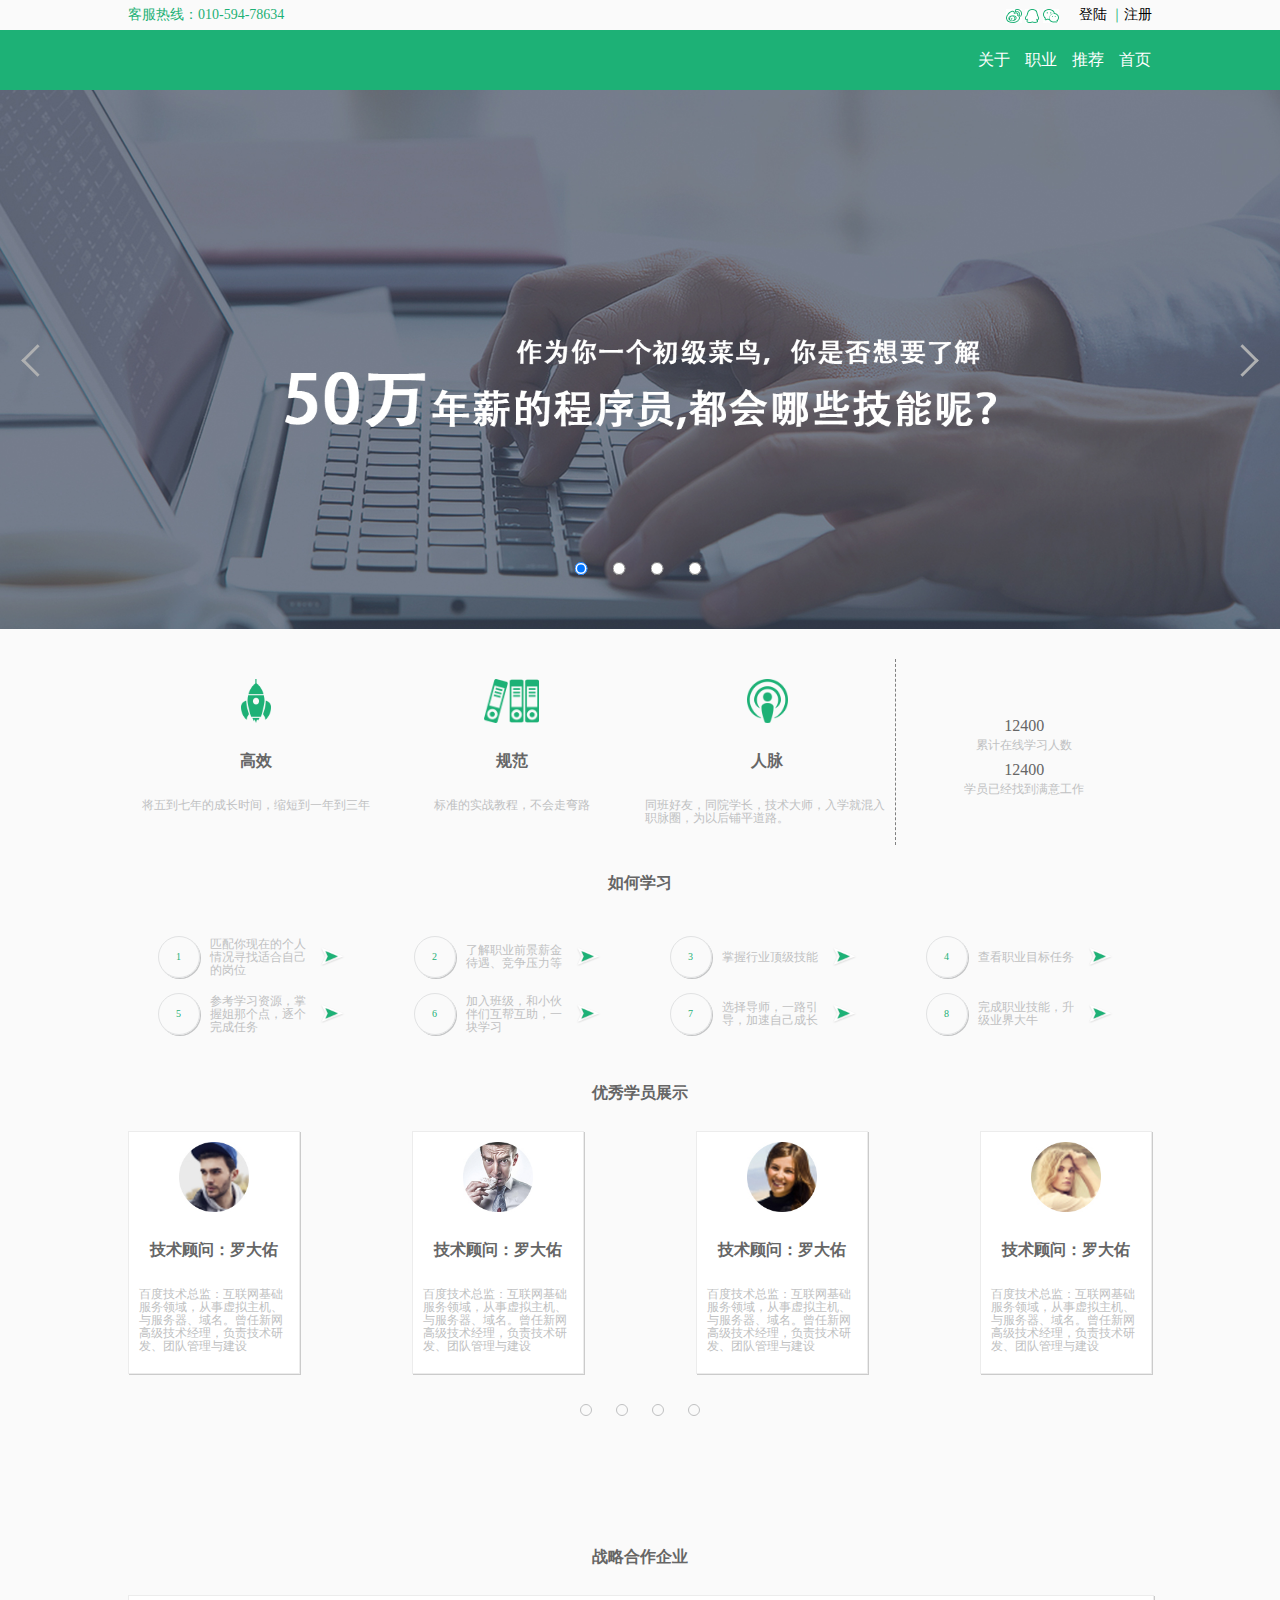
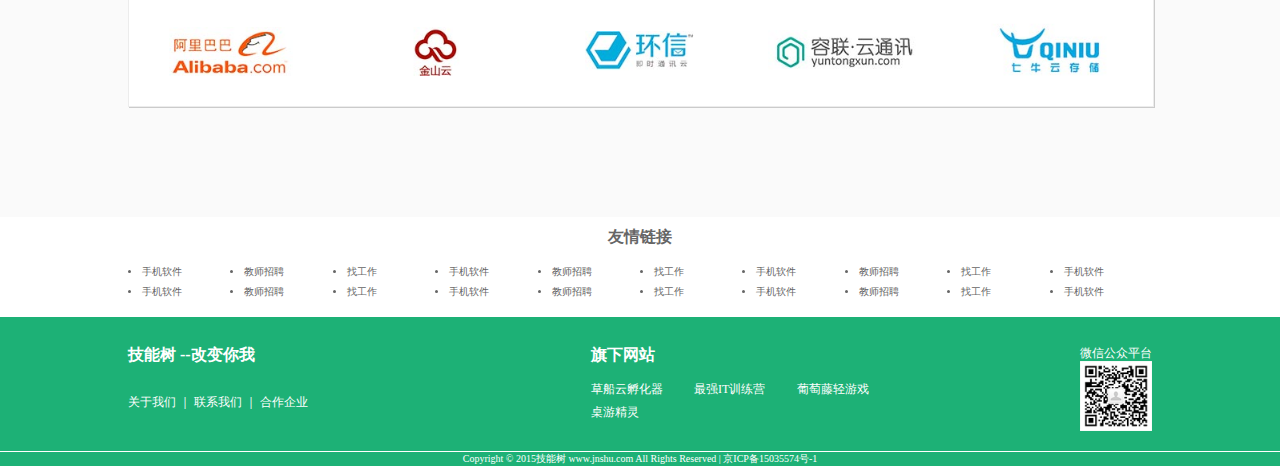
<file: index.html>
<!DOCTYPE html>
<html lang="en">
<head>
    <meta charset="UTF-8">
    <title>Title</title>
    <meta name="viewport" content="width=device-width, initial-scale=1.0, maximum-scale=1.0, minimum-scale=1.0, user-scalable=no">
    <link href="css/index.css" rel="stylesheet">
</head>
<body>
<!--顶部-->
<div class="warp">
    <span>客服热线：010-594-78634</span>
    <span><a href="">登陆</a> ｜<a href="">注册</a></span>

    <span>
        <img src="img/job/webok.jpg" alt="">
        <img src="img/job/qq.jpg" alt="">
        <img src="img/job/wechat.jpg" alt="">
    </span>

</div>
<!--导航条-->
<nav>
    <input type="checkbox" id="nav-btn" >
    <label for="nav-btn"><img src="img/btn.png" alt=""></label>
    <div class="nav-btngroup">
        <a href="partner.html">关于</a>
        <a href="job.html">职业</a>
        <a href="job.html">推荐</a>
        <a href="index.html">首页</a>
        <a></a>
    </div>
    <a href="partner.html">关于</a>
    <a href="job.html">职业</a>
    <a href="job.html">推荐</a>
    <a href="index.html">首页</a>
</nav>
<div class="slider" >
    <input type="radio" name="slide" id="slide1" checked>
    <input type="radio" name="slide" id="slide2">
    <input type="radio" name="slide" id="slide3">
    <input type="radio" name="slide" id="slide4">
    <ul>
        <li><img src="img/cm.jpg" alt=""></li>
        <li><img src="img/cm.jpg" alt=""></li>
        <li><img src="img/cm.jpg" alt=""></li>
        <li><img src="img/cm.jpg" alt=""></li>
    </ul>
    <div class="arrows">
        <label for="slide1"></label>
        <label for="slide2"></label>
        <label for="slide3"></label>
        <label for="slide4"></label>
    </div>

</div>

<main>
    <div class="about">
        <div>
            <img src="img/rocket.png" alt="">
            <h4>高效</h4>
            <p>将五到七年的成长时间，缩短到一年到三年</p>
        </div>

        <div>
            <img src="img/book.png" alt="">
            <h4>规范</h4>
            <p>标准的实战教程，不会走弯路</p>
        </div>
        
        <div>
            <img src="img/shape.png" alt="">
            <h4>人脉</h4>
            <p>同班好友，同院学长，技术大师，入学就混入职脉圈，为以后铺平道路。</p>
        </div>

        <div>
            <span>12400</span>
            <p>累计在线学习人数</p>
            <span>12400</span>
            <p>学员已经找到满意工作</p>
        </div>
    </div>
    <h4>如何学习</h4>
    <div class="how">

        <div class="how-top">
            <div class="how-blk">
                <div class="round">1</div>
                <p>匹配你现在的个人情况寻找适合自己的岗位</p>
                <img src="img/icon.png" alt="">
            </div>

            <div class="how-blk">
                <div class="round">2</div>
                <p>了解职业前景薪金待遇、竞争压力等</p>
                <img src="img/icon.png" alt="">
            </div>

            <div class="how-blk">
                <div class="round">3</div>
                <p>掌握行业顶级技能</p>
                <img src="img/icon.png" alt="">
            </div>

            <div class="how-blk">
                <div class="round">4</div>
                <p>查看职业目标任务</p>
                <img src="img/icon.png" alt="">
            </div>
        </div>
      

        <div class="how-bottom">
            <div class="how-blk">
                <div class="round">5</div>
                <p>参考学习资源，掌握姐那个点，逐个完成任务</p>
                <img src="img/icon.png" alt="">
            </div>

            <div class="how-blk">
                <div class="round">6</div>
                <p>加入班级，和小伙伴们互帮互助，一块学习</p>
                <img src="img/icon.png" alt="">
            </div>

            <div class="how-blk">
                <div class="round">7</div>
                <p>选择导师，一路引导，加速自己成长</p>
                <img src="img/icon.png" alt="">
            </div>

            <div class="how-blk">
                <div class="round">8</div>
                <p>完成职业技能，升级业界大牛</p>
                <img src="img/icon.png" alt="">
            </div>

        </div>
        

    </div>

        <h4>优秀学员展示</h4>
        <div class="show">
            <input type="radio" name="show" id="show1">
            <input type="radio" name="show" id="show2">
            <input type="radio" name="show" id="show3">
            <input type="radio" name="show" id="show4">
            <div class="show-blk">
                <img src="img/man1.jpg" alt="">
                <h4>技术顾问：罗大佑 </h4>
                <p>百度技术总监：互联网基础服务领域，从事虚拟主机、与服务器、域名。曾任新网高级技术经理，负责技术研发、团队管理与建设</p>
            </div>


            <div class="show-blk">
                <img src="img/man2.jpg" alt="">
                <h4>技术顾问：罗大佑 </h4>
                <p>百度技术总监：互联网基础服务领域，从事虚拟主机、与服务器、域名。曾任新网高级技术经理，负责技术研发、团队管理与建设</p>
            </div>


            <div class="show-blk">
                <img src="img/girl1.jpg" alt="">
                <h4>技术顾问：罗大佑 </h4>
                <p>百度技术总监：互联网基础服务领域，从事虚拟主机、与服务器、域名。曾任新网高级技术经理，负责技术研发、团队管理与建设</p>
            </div>


            <div class="show-blk">
                <img src="img/girl2.jpg" alt="">
                <h4>技术顾问：罗大佑 </h4>
                <p>百度技术总监：互联网基础服务领域，从事虚拟主机、与服务器、域名。曾任新网高级技术经理，负责技术研发、团队管理与建设</p>
            </div>
        </div>
    <div class="point">
        <span></span>
        <span></span>
        <span></span>
        <span></span>
    </div>

    <h4>战略合作企业</h4>
<div class="partner">
    <a href=""><img src="img/ali.jpg" alt=""></a>
    <a href=""><img src="img/gold.jpg" alt=""></a>
    <a href=""><img src="img/round.jpg" alt=""></a>
    <a href=""><img src="img/rong.jpg" alt=""></a>
    <a href=""><img src="img/qiniu.jpg" alt=""></a>
</div>
</main>
<h4 class="fd-h4">友情链接</h4>

<div class="friendlink">
    <ul class="friendlink-top">
        <a href=""><li>手机软件</li></a>
        <a href=""><li>教师招聘</li></a>
        <a href=""><li>找工作</li></a>
        <a href=""><li>手机软件</li></a>
        <a href=""><li>教师招聘</li></a>
        <a href=""><li>找工作</li></a>
        <a href=""><li>手机软件</li></a>
        <a href=""><li>教师招聘</li></a>
        <a href=""><li>找工作</li></a>
        <a href=""><li>手机软件</li></a>
    </ul>
    <ul class="friendlink-top">
        <a href=""><li>手机软件</li></a>
        <a href=""><li>教师招聘</li></a>
        <a href=""><li>找工作</li></a>
        <a href=""><li>手机软件</li></a>
        <a href=""><li>教师招聘</li></a>
        <a href=""><li>找工作</li></a>
        <a href=""><li>手机软件</li></a>
        <a href=""><li>教师招聘</li></a>
        <a href=""><li>找工作</li></a>
        <a href=""><li>手机软件</li></a>
    </ul>
</div>
<footer>
    <div class="footer-left">
        <h4>技能树 --改变你我</h4>
        <span>关于我们&nbsp;｜&nbsp;联系我们&nbsp;｜&nbsp;合作企业</span>
    </div>

    <div class="footer-middle">
        <h4>旗下网站</h4>
        <p>
            <span>草船云孵化器</span>
            <span>最强IT训练营</span>
            <span>葡萄藤轻游戏</span>
            <span>桌游精灵</span>
        </p>
    </div>

    <div class="footer-wecheat">
        <span>微信公众平台</span>
        <img src="img/qrcode.png" alt="">
    </div>
</footer>
<div class="copyright">
    Copyright&nbsp;&copy;&nbsp;2015技能树 www.jnshu.com All Rights Reserved | 京ICP备15035574号-1
</div>


</body>
</html>
</file>
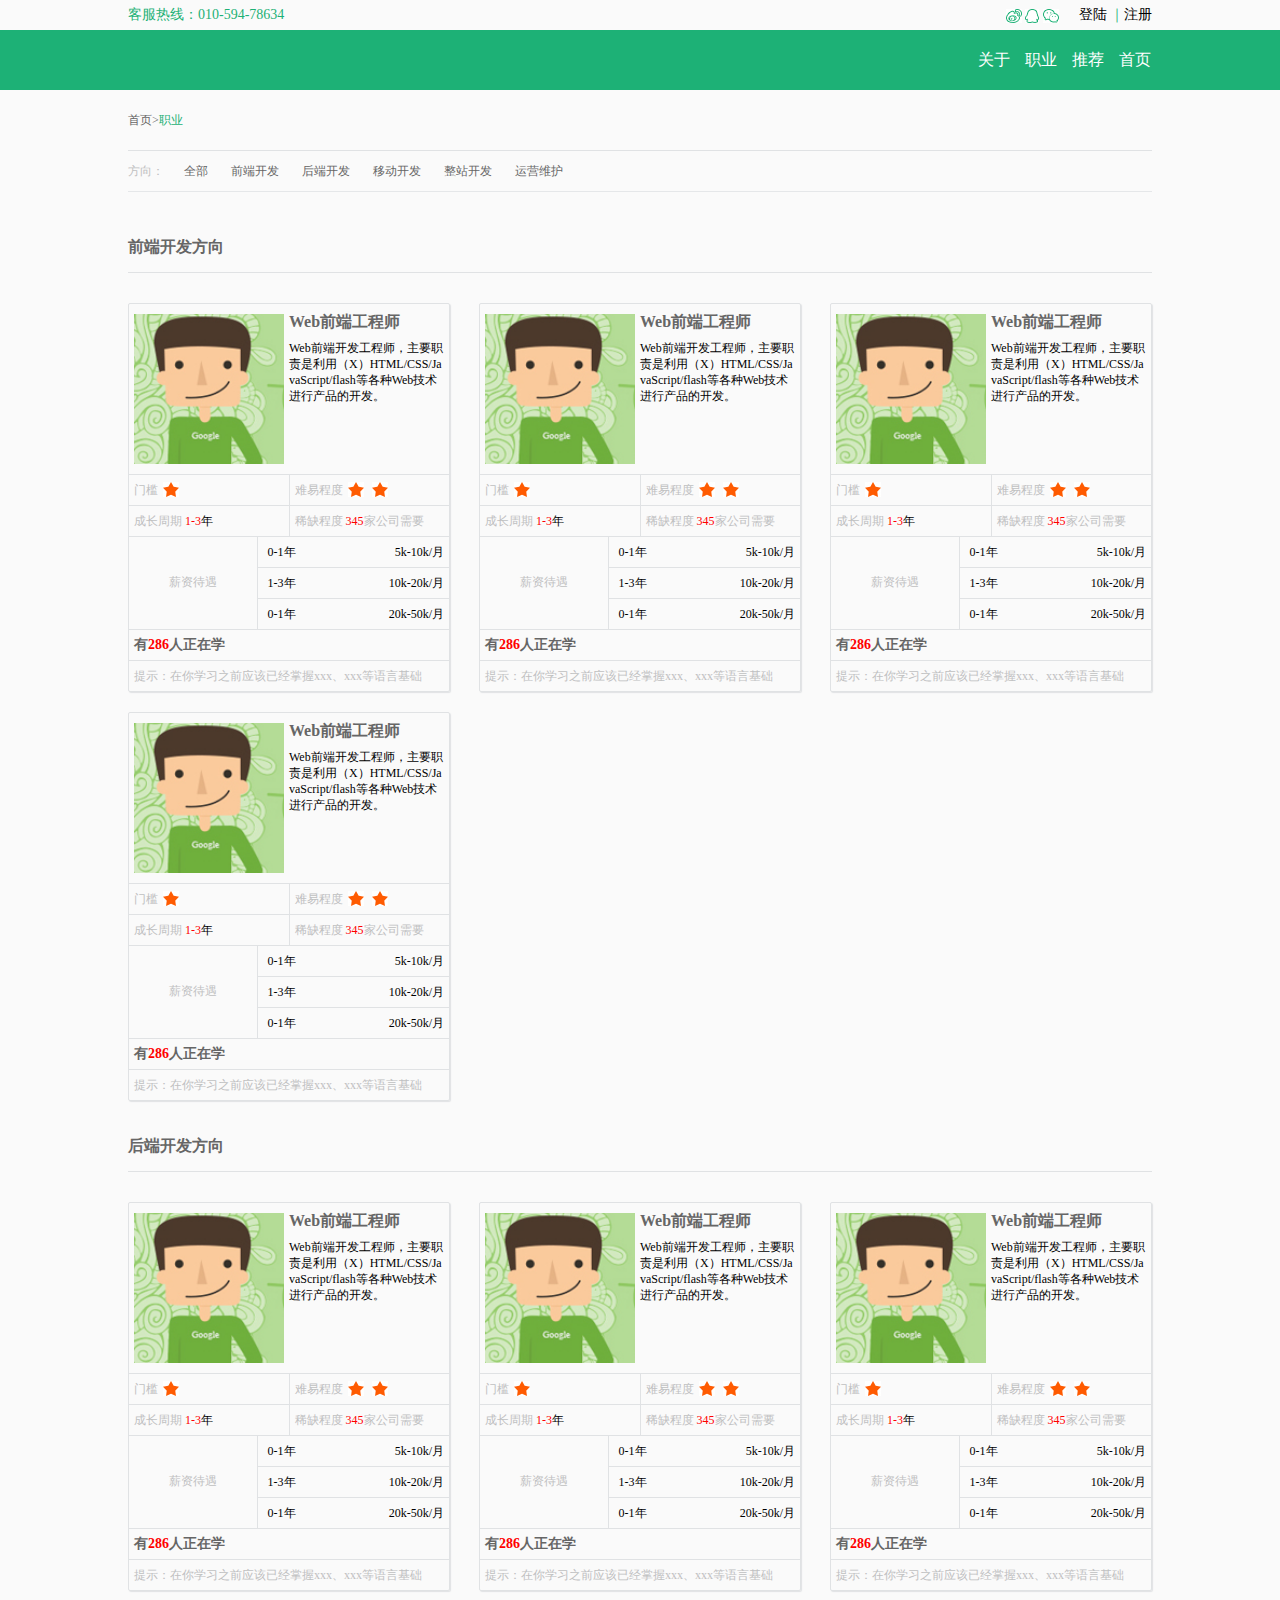
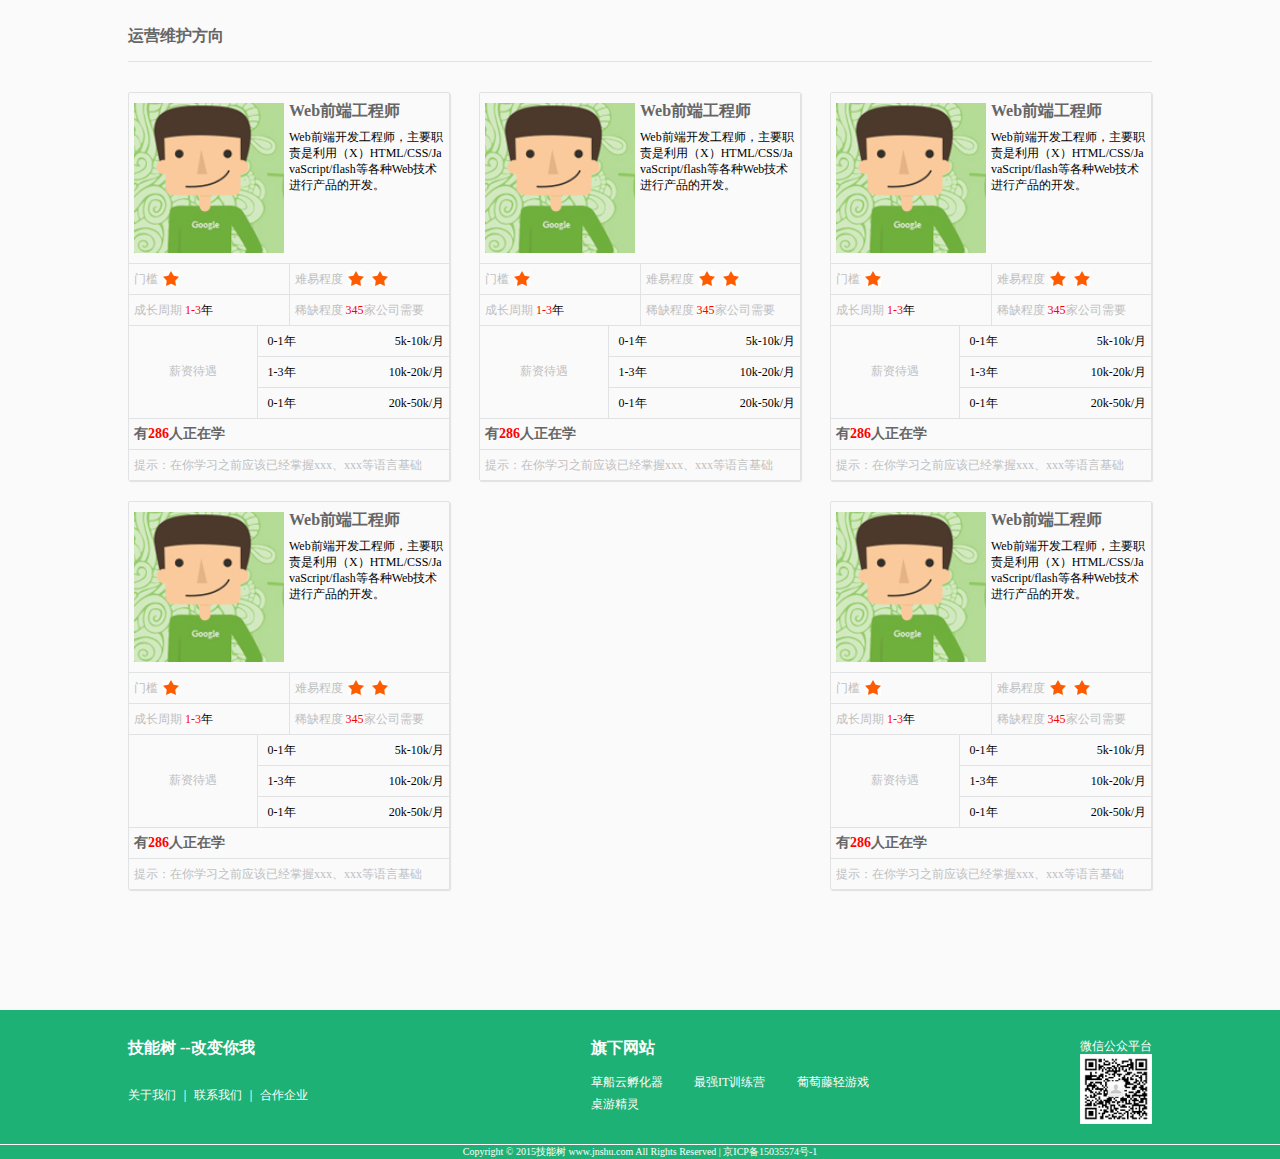
<file: job.html>
<!DOCTYPE html>
<html lang="en">
<head>
    <meta charset="UTF-8">
    <title>Title</title>
    <meta name="viewport" content="width=device-width, initial-scale=1.0, maximum-scale=1.0, minimum-scale=1.0, user-scalable=no">
    <link rel="stylesheet" href="css/job.css">
</head>
<body>
<div class="warp">
    <span>客服热线：010-594-78634</span>
    <span><a href="">登陆</a> ｜<a href="">注册</a></span>
    <span>
        <a href=""> <img src="img/job/webok.jpg" alt=""></a>
        <a href=""><img src="img/job/qq.jpg" alt=""></a>
        <a href=""><img src="img/job/wechat.jpg" alt=""></a>
    </span>
</div>
<!--导航条-->
<nav>
    <input type="checkbox" id="nav-btn" >
    <label for="nav-btn"><img src="img/btn.png" alt=""></label>
    <div class="nav-btngroup">
        <a href="partner.html">关于</a>
        <a href="job.html">职业</a>
        <a href="job.html">推荐</a>
        <a href="index.html">首页</a>
        <a></a>
    </div>
    <a href="partner.html">关于</a>
    <a href="job.html">职业</a>
    <a href="job.html">推荐</a>
    <a href="index.html">首页</a>
</nav>

<main>
    <div class="main-nav">
        <div class="nav-title">
            <a href="index.html">首页</a>><a href="">职业</a>
        </div>
        <div class="nav-content">
            方向：<a href="">全部</a>
            <a href="">前端开发</a>
            <a href="">后端开发</a>
            <a href="">移动开发</a>
            <a href="">整站开发</a>
            <a href="">运营维护</a>
        </div>
    </div>
    <h4>前端开发方向</h4>
    <div class="job-content">
        <div class="job-blk">
            <div class="blk-hover">
                <h4>ios工程师</h4>
                <p>ios是由苹果公司开发的移动操作系统个，ios与苹果的mac os x操作系统一样，也是以darwin为基础的，因此同样属于类unix的商业操作系统因此同样属于类unix的商业操作系统因此同样属于类unix的商业操作系统因此同样属于类unix的商业操作系统因此同样属于类unix的商业操作系统因此同样属于类unix的商业操作系统因此同样属于类unix的商业操作系统。</p>
            </div>
            <div class="blk-head">
                <img src="img/job/head.jpg" alt="">
                <div>
                    <h4>Web前端工程师</h4>
                    <p>
                        Web前端开发工程师，主要职责是利用（X）HTML/CSS/JavaScript/flash等各种Web技术进行产品的开发。
                    </p>
                </div>
            </div>
            <div class="blk-row1">
                <span>
                    门槛
                    <div>
                    <img src="img/job/star.jpg" alt=""></div>
                </span>
                <span>
                    难易程度
                    <div>
                    <img src="img/job/star.jpg" alt="">
                    <img src="img/job/star.jpg" alt="">
                     </div>
                </span>
            </div>
            <div class="blk-row2">
                <span>
                    成长周期&nbsp;
                    <span class="red">1-3</span><span class="black">年</span>
                </span>
                <span>
                    稀缺程度&nbsp;
                    <span class="red">345</span><span class="black"></span>家公司需要
                </span>
            </div>
            <div class="blk-row3">
                <span>薪资待遇</span>
                <span class="black">
                    <span>
                        <span>0-1年</span>
                        <span>5k-10k/月</span>
                    </span>
                    <span>
                        <span>1-3年</span>
                        <span>10k-20k/月</span>
                    </span>
                    <span>
                        <span>0-1年</span>
                        <span>20k-50k/月</span>
                    </span>
                </span>

            </div>
            <div class="blk-row4">
                有<span class="red">286</span>人正在学
            </div>
            <div class="blk-row5">
                提示：在你学习之前应该已经掌握xxx、xxx等语言基础
            </div>
        </div>

        <div class="job-blk">
            <div class="blk-hover">
                <h4>ios工程师</h4>
                <p>ios是由苹果公司开发的移动操作系统个，ios与苹果的mac os x操作系统一样，也是以darwin为基础的，因此同样属于类unix的商业操作系统因此同样属于类unix的商业操作系统因此同样属于类unix的商业操作系统因此同样属于类unix的商业操作系统因此同样属于类unix的商业操作系统因此同样属于类unix的商业操作系统因此同样属于类unix的商业操作系统。</p>
            </div>
            <div class="blk-head">
                <img src="img/job/head.jpg" alt="">
                <div>
                    <h4>Web前端工程师</h4>
                    <p>
                        Web前端开发工程师，主要职责是利用（X）HTML/CSS/JavaScript/flash等各种Web技术进行产品的开发。
                    </p>
                </div>
            </div>
            <div class="blk-row1">
                <span>
                    门槛
                    <div>
                    <img src="img/job/star.jpg" alt=""></div>
                </span>
                <span>
                    难易程度
                    <div>
                    <img src="img/job/star.jpg" alt="">
                    <img src="img/job/star.jpg" alt="">
                     </div>
                </span>
            </div>
            <div class="blk-row2">
                <span>
                    成长周期&nbsp;
                    <span class="red">1-3</span><span class="black">年</span>
                </span>
                <span>
                    稀缺程度&nbsp;
                    <span class="red">345</span><span class="black"></span>家公司需要
                </span>
            </div>
            <div class="blk-row3">
                <span>薪资待遇</span>
                <span class="black">
                    <span>
                        <span>0-1年</span>
                        <span>5k-10k/月</span>
                    </span>
                    <span>
                        <span>1-3年</span>
                        <span>10k-20k/月</span>
                    </span>
                    <span>
                        <span>0-1年</span>
                        <span>20k-50k/月</span>
                    </span>
                </span>

            </div>
            <div class="blk-row4">
                有<span class="red">286</span>人正在学
            </div>
            <div class="blk-row5">
                提示：在你学习之前应该已经掌握xxx、xxx等语言基础
            </div>
        </div>
        <div class="job-blk">
            <div class="blk-hover">
                <h4>ios工程师</h4>
                <p>ios是由苹果公司开发的移动操作系统个，ios与苹果的mac os x操作系统一样，也是以darwin为基础的，因此同样属于类unix的商业操作系统因此同样属于类unix的商业操作系统因此同样属于类unix的商业操作系统因此同样属于类unix的商业操作系统因此同样属于类unix的商业操作系统因此同样属于类unix的商业操作系统因此同样属于类unix的商业操作系统。</p>
            </div>
            <div class="blk-head">
                <img src="img/job/head.jpg" alt="">
                <div>
                    <h4>Web前端工程师</h4>
                    <p>
                        Web前端开发工程师，主要职责是利用（X）HTML/CSS/JavaScript/flash等各种Web技术进行产品的开发。
                    </p>
                </div>
            </div>
            <div class="blk-row1">
                <span>
                    门槛
                    <div>
                    <img src="img/job/star.jpg" alt=""></div>
                </span>
                <span>
                    难易程度
                    <div>
                    <img src="img/job/star.jpg" alt="">
                    <img src="img/job/star.jpg" alt="">
                     </div>
                </span>
            </div>
            <div class="blk-row2">
                <span>
                    成长周期&nbsp;
                    <span class="red">1-3</span><span class="black">年</span>
                </span>
                <span>
                    稀缺程度&nbsp;
                    <span class="red">345</span><span class="black"></span>家公司需要
                </span>
            </div>
            <div class="blk-row3">
                <span>薪资待遇</span>
                <span class="black">
                    <span>
                        <span>0-1年</span>
                        <span>5k-10k/月</span>
                    </span>
                    <span>
                        <span>1-3年</span>
                        <span>10k-20k/月</span>
                    </span>
                    <span>
                        <span>0-1年</span>
                        <span>20k-50k/月</span>
                    </span>
                </span>

            </div>
            <div class="blk-row4">
                有<span class="red">286</span>人正在学
            </div>
            <div class="blk-row5">
                提示：在你学习之前应该已经掌握xxx、xxx等语言基础
            </div>
        </div>
        <div class="job-blk">
            <div class="blk-hover">
                <h4>ios工程师</h4>
                <p>ios是由苹果公司开发的移动操作系统个，ios与苹果的mac os x操作系统一样，也是以darwin为基础的，因此同样属于类unix的商业操作系统因此同样属于类unix的商业操作系统因此同样属于类unix的商业操作系统因此同样属于类unix的商业操作系统因此同样属于类unix的商业操作系统因此同样属于类unix的商业操作系统因此同样属于类unix的商业操作系统。</p>
            </div>
            <div class="blk-head">
                <img src="img/job/head.jpg" alt="">
                <div>
                    <h4>Web前端工程师</h4>
                    <p>
                        Web前端开发工程师，主要职责是利用（X）HTML/CSS/JavaScript/flash等各种Web技术进行产品的开发。
                    </p>
                </div>
            </div>
            <div class="blk-row1">
                <span>
                    门槛
                    <div>
                    <img src="img/job/star.jpg" alt=""></div>
                </span>
                <span>
                    难易程度
                    <div>
                    <img src="img/job/star.jpg" alt="">
                    <img src="img/job/star.jpg" alt="">
                     </div>
                </span>
            </div>
            <div class="blk-row2">
                <span>
                    成长周期&nbsp;
                    <span class="red">1-3</span><span class="black">年</span>
                </span>
                <span>
                    稀缺程度&nbsp;
                    <span class="red">345</span><span class="black"></span>家公司需要
                </span>
            </div>
            <div class="blk-row3">
                <span>薪资待遇</span>
                <span class="black">
                    <span>
                        <span>0-1年</span>
                        <span>5k-10k/月</span>
                    </span>
                    <span>
                        <span>1-3年</span>
                        <span>10k-20k/月</span>
                    </span>
                    <span>
                        <span>0-1年</span>
                        <span>20k-50k/月</span>
                    </span>
                </span>

            </div>
            <div class="blk-row4">
                有<span class="red">286</span>人正在学
            </div>
            <div class="blk-row5">
                提示：在你学习之前应该已经掌握xxx、xxx等语言基础
            </div>
        </div>
    </div>

    <h4>后端开发方向</h4>
    <div class="job-content">
        <div class="job-blk">
            <div class="blk-hover">
                <h4>ios工程师</h4>
                <p>ios是由苹果公司开发的移动操作系统个，ios与苹果的mac os x操作系统一样，也是以darwin为基础的，因此同样属于类unix的商业操作系统因此同样属于类unix的商业操作系统因此同样属于类unix的商业操作系统因此同样属于类unix的商业操作系统因此同样属于类unix的商业操作系统因此同样属于类unix的商业操作系统因此同样属于类unix的商业操作系统。</p>
            </div>
            <div class="blk-head">
                <img src="img/job/head.jpg" alt="">
                <div>
                    <h4>Web前端工程师</h4>
                    <p>
                        Web前端开发工程师，主要职责是利用（X）HTML/CSS/JavaScript/flash等各种Web技术进行产品的开发。
                    </p>
                </div>
            </div>
            <div class="blk-row1">
                <span>
                    门槛
                    <div>
                    <img src="img/job/star.jpg" alt=""></div>
                </span>
                <span>
                    难易程度
                    <div>
                    <img src="img/job/star.jpg" alt="">
                    <img src="img/job/star.jpg" alt="">
                     </div>
                </span>
            </div>
            <div class="blk-row2">
                <span>
                    成长周期&nbsp;
                    <span class="red">1-3</span><span class="black">年</span>
                </span>
                <span>
                    稀缺程度&nbsp;
                    <span class="red">345</span><span class="black"></span>家公司需要
                </span>
            </div>
            <div class="blk-row3">
                <span>薪资待遇</span>
                <span class="black">
                    <span>
                        <span>0-1年</span>
                        <span>5k-10k/月</span>
                    </span>
                    <span>
                        <span>1-3年</span>
                        <span>10k-20k/月</span>
                    </span>
                    <span>
                        <span>0-1年</span>
                        <span>20k-50k/月</span>
                    </span>
                </span>

            </div>
            <div class="blk-row4">
                有<span class="red">286</span>人正在学
            </div>
            <div class="blk-row5">
                提示：在你学习之前应该已经掌握xxx、xxx等语言基础
            </div>
        </div>
        <div class="job-blk">
            <div class="blk-hover">
                <h4>ios工程师</h4>
                <p>ios是由苹果公司开发的移动操作系统个，ios与苹果的mac os x操作系统一样，也是以darwin为基础的，因此同样属于类unix的商业操作系统因此同样属于类unix的商业操作系统因此同样属于类unix的商业操作系统因此同样属于类unix的商业操作系统因此同样属于类unix的商业操作系统因此同样属于类unix的商业操作系统因此同样属于类unix的商业操作系统。</p>
            </div>
            <div class="blk-head">
                <img src="img/job/head.jpg" alt="">
                <div>
                    <h4>Web前端工程师</h4>
                    <p>
                        Web前端开发工程师，主要职责是利用（X）HTML/CSS/JavaScript/flash等各种Web技术进行产品的开发。
                    </p>
                </div>
            </div>
            <div class="blk-row1">
                <span>
                    门槛
                    <div>
                    <img src="img/job/star.jpg" alt=""></div>
                </span>
                <span>
                    难易程度
                    <div>
                    <img src="img/job/star.jpg" alt="">
                    <img src="img/job/star.jpg" alt="">
                     </div>
                </span>
            </div>
            <div class="blk-row2">
                <span>
                    成长周期&nbsp;
                    <span class="red">1-3</span><span class="black">年</span>
                </span>
                <span>
                    稀缺程度&nbsp;
                    <span class="red">345</span><span class="black"></span>家公司需要
                </span>
            </div>
            <div class="blk-row3">
                <span>薪资待遇</span>
                <span class="black">
                    <span>
                        <span>0-1年</span>
                        <span>5k-10k/月</span>
                    </span>
                    <span>
                        <span>1-3年</span>
                        <span>10k-20k/月</span>
                    </span>
                    <span>
                        <span>0-1年</span>
                        <span>20k-50k/月</span>
                    </span>
                </span>

            </div>
            <div class="blk-row4">
                有<span class="red">286</span>人正在学
            </div>
            <div class="blk-row5">
                提示：在你学习之前应该已经掌握xxx、xxx等语言基础
            </div>
        </div>
        <div class="job-blk">
            <div class="blk-hover">
                <h4>ios工程师</h4>
                <p>ios是由苹果公司开发的移动操作系统个，ios与苹果的mac os x操作系统一样，也是以darwin为基础的，因此同样属于类unix的商业操作系统因此同样属于类unix的商业操作系统因此同样属于类unix的商业操作系统因此同样属于类unix的商业操作系统因此同样属于类unix的商业操作系统因此同样属于类unix的商业操作系统因此同样属于类unix的商业操作系统。</p>
            </div>
            <div class="blk-head">
                <img src="img/job/head.jpg" alt="">
                <div>
                    <h4>Web前端工程师</h4>
                    <p>
                        Web前端开发工程师，主要职责是利用（X）HTML/CSS/JavaScript/flash等各种Web技术进行产品的开发。
                    </p>
                </div>
            </div>
            <div class="blk-row1">
                <span>
                    门槛
                    <div>
                    <img src="img/job/star.jpg" alt=""></div>
                </span>
                <span>
                    难易程度
                    <div>
                    <img src="img/job/star.jpg" alt="">
                    <img src="img/job/star.jpg" alt="">
                     </div>
                </span>
            </div>
            <div class="blk-row2">
                <span>
                    成长周期&nbsp;
                    <span class="red">1-3</span><span class="black">年</span>
                </span>
                <span>
                    稀缺程度&nbsp;
                    <span class="red">345</span><span class="black"></span>家公司需要
                </span>
            </div>
            <div class="blk-row3">
                <span>薪资待遇</span>
                <span class="black">
                    <span>
                        <span>0-1年</span>
                        <span>5k-10k/月</span>
                    </span>
                    <span>
                        <span>1-3年</span>
                        <span>10k-20k/月</span>
                    </span>
                    <span>
                        <span>0-1年</span>
                        <span>20k-50k/月</span>
                    </span>
                </span>

            </div>
            <div class="blk-row4">
                有<span class="red">286</span>人正在学
            </div>
            <div class="blk-row5">
                提示：在你学习之前应该已经掌握xxx、xxx等语言基础
            </div>
        </div>
    </div>

    <h4>运营维护方向</h4>
    <div class="job-content">
        <div class="job-blk">
            <div class="blk-hover">
                <h4>ios工程师</h4>
                <p>ios是由苹果公司开发的移动操作系统个，ios与苹果的mac os x操作系统一样，也是以darwin为基础的，因此同样属于类unix的商业操作系统因此同样属于类unix的商业操作系统因此同样属于类unix的商业操作系统因此同样属于类unix的商业操作系统因此同样属于类unix的商业操作系统因此同样属于类unix的商业操作系统因此同样属于类unix的商业操作系统。</p>
            </div>
            <div class="blk-head">
                <img src="img/job/head.jpg" alt="">
                <div>
                    <h4>Web前端工程师</h4>
                    <p>
                        Web前端开发工程师，主要职责是利用（X）HTML/CSS/JavaScript/flash等各种Web技术进行产品的开发。
                    </p>
                </div>
            </div>
            <div class="blk-row1">
                <span>
                    门槛
                    <div>
                    <img src="img/job/star.jpg" alt=""></div>
                </span>
                <span>
                    难易程度
                    <div>
                    <img src="img/job/star.jpg" alt="">
                    <img src="img/job/star.jpg" alt="">
                     </div>
                </span>
            </div>
            <div class="blk-row2">
                <span>
                    成长周期&nbsp;
                    <span class="red">1-3</span><span class="black">年</span>
                </span>
                <span>
                    稀缺程度&nbsp;
                    <span class="red">345</span><span class="black"></span>家公司需要
                </span>
            </div>
            <div class="blk-row3">
                <span>薪资待遇</span>
                <span class="black">
                    <span>
                        <span>0-1年</span>
                        <span>5k-10k/月</span>
                    </span>
                    <span>
                        <span>1-3年</span>
                        <span>10k-20k/月</span>
                    </span>
                    <span>
                        <span>0-1年</span>
                        <span>20k-50k/月</span>
                    </span>
                </span>

            </div>
            <div class="blk-row4">
                有<span class="red">286</span>人正在学
            </div>
            <div class="blk-row5">
                提示：在你学习之前应该已经掌握xxx、xxx等语言基础
            </div>
        </div>
        <div class="job-blk">
            <div class="blk-hover">
                <h4>ios工程师</h4>
                <p>ios是由苹果公司开发的移动操作系统个，ios与苹果的mac os x操作系统一样，也是以darwin为基础的，因此同样属于类unix的商业操作系统因此同样属于类unix的商业操作系统因此同样属于类unix的商业操作系统因此同样属于类unix的商业操作系统因此同样属于类unix的商业操作系统因此同样属于类unix的商业操作系统因此同样属于类unix的商业操作系统。</p>
            </div>
            <div class="blk-head">
                <img src="img/job/head.jpg" alt="">
                <div>
                    <h4>Web前端工程师</h4>
                    <p>
                        Web前端开发工程师，主要职责是利用（X）HTML/CSS/JavaScript/flash等各种Web技术进行产品的开发。
                    </p>
                </div>
            </div>
            <div class="blk-row1">
                <span>
                    门槛
                    <div>
                    <img src="img/job/star.jpg" alt=""></div>
                </span>
                <span>
                    难易程度
                    <div>
                    <img src="img/job/star.jpg" alt="">
                    <img src="img/job/star.jpg" alt="">
                     </div>
                </span>
            </div>
            <div class="blk-row2">
                <span>
                    成长周期&nbsp;
                    <span class="red">1-3</span><span class="black">年</span>
                </span>
                <span>
                    稀缺程度&nbsp;
                    <span class="red">345</span><span class="black"></span>家公司需要
                </span>
            </div>
            <div class="blk-row3">
                <span>薪资待遇</span>
                <span class="black">
                    <span>
                        <span>0-1年</span>
                        <span>5k-10k/月</span>
                    </span>
                    <span>
                        <span>1-3年</span>
                        <span>10k-20k/月</span>
                    </span>
                    <span>
                        <span>0-1年</span>
                        <span>20k-50k/月</span>
                    </span>
                </span>

            </div>
            <div class="blk-row4">
                有<span class="red">286</span>人正在学
            </div>
            <div class="blk-row5">
                提示：在你学习之前应该已经掌握xxx、xxx等语言基础
            </div>
        </div>
        <div class="job-blk">
            <div class="blk-hover">
                <h4>ios工程师</h4>
                <p>ios是由苹果公司开发的移动操作系统个，ios与苹果的mac os x操作系统一样，也是以darwin为基础的，因此同样属于类unix的商业操作系统因此同样属于类unix的商业操作系统因此同样属于类unix的商业操作系统因此同样属于类unix的商业操作系统因此同样属于类unix的商业操作系统因此同样属于类unix的商业操作系统因此同样属于类unix的商业操作系统。</p>
            </div>
            <div class="blk-head">
                <img src="img/job/head.jpg" alt="">
                <div>
                    <h4>Web前端工程师</h4>
                    <p>
                        Web前端开发工程师，主要职责是利用（X）HTML/CSS/JavaScript/flash等各种Web技术进行产品的开发。
                    </p>
                </div>
            </div>
            <div class="blk-row1">
                <span>
                    门槛
                    <div>
                    <img src="img/job/star.jpg" alt=""></div>
                </span>
                <span>
                    难易程度
                    <div>
                    <img src="img/job/star.jpg" alt="">
                    <img src="img/job/star.jpg" alt="">
                     </div>
                </span>
            </div>
            <div class="blk-row2">
                <span>
                    成长周期&nbsp;
                    <span class="red">1-3</span><span class="black">年</span>
                </span>
                <span>
                    稀缺程度&nbsp;
                    <span class="red">345</span><span class="black"></span>家公司需要
                </span>
            </div>
            <div class="blk-row3">
                <span>薪资待遇</span>
                <span class="black">
                    <span>
                        <span>0-1年</span>
                        <span>5k-10k/月</span>
                    </span>
                    <span>
                        <span>1-3年</span>
                        <span>10k-20k/月</span>
                    </span>
                    <span>
                        <span>0-1年</span>
                        <span>20k-50k/月</span>
                    </span>
                </span>

            </div>
            <div class="blk-row4">
                有<span class="red">286</span>人正在学
            </div>
            <div class="blk-row5">
                提示：在你学习之前应该已经掌握xxx、xxx等语言基础
            </div>
        </div>
        <div class="job-blk">
            <div class="blk-hover">
                <h4>ios工程师</h4>
                <p>ios是由苹果公司开发的移动操作系统个，ios与苹果的mac os x操作系统一样，也是以darwin为基础的，因此同样属于类unix的商业操作系统因此同样属于类unix的商业操作系统因此同样属于类unix的商业操作系统因此同样属于类unix的商业操作系统因此同样属于类unix的商业操作系统因此同样属于类unix的商业操作系统因此同样属于类unix的商业操作系统。</p>
            </div>
            <div class="blk-head">
                <img src="img/job/head.jpg" alt="">
                <div>
                    <h4>Web前端工程师</h4>
                    <p>
                        Web前端开发工程师，主要职责是利用（X）HTML/CSS/JavaScript/flash等各种Web技术进行产品的开发。
                    </p>
                </div>
            </div>
            <div class="blk-row1">
                <span>
                    门槛
                    <div>
                    <img src="img/job/star.jpg" alt=""></div>
                </span>
                <span>
                    难易程度
                    <div>
                    <img src="img/job/star.jpg" alt="">
                    <img src="img/job/star.jpg" alt="">
                     </div>
                </span>
            </div>
            <div class="blk-row2">
                <span>
                    成长周期&nbsp;
                    <span class="red">1-3</span><span class="black">年</span>
                </span>
                <span>
                    稀缺程度&nbsp;
                    <span class="red">345</span><span class="black"></span>家公司需要
                </span>
            </div>
            <div class="blk-row3">
                <span>薪资待遇</span>
                <span class="black">
                    <span>
                        <span>0-1年</span>
                        <span>5k-10k/月</span>
                    </span>
                    <span>
                        <span>1-3年</span>
                        <span>10k-20k/月</span>
                    </span>
                    <span>
                        <span>0-1年</span>
                        <span>20k-50k/月</span>
                    </span>
                </span>

            </div>
            <div class="blk-row4">
                有<span class="red">286</span>人正在学
            </div>
            <div class="blk-row5">
                提示：在你学习之前应该已经掌握xxx、xxx等语言基础
            </div>
        </div>
        <div class="job-blk">
            <div class="blk-hover">
                <h4>ios工程师</h4>
                <p>ios是由苹果公司开发的移动操作系统个，ios与苹果的mac os x操作系统一样，也是以darwin为基础的，因此同样属于类unix的商业操作系统因此同样属于类unix的商业操作系统因此同样属于类unix的商业操作系统因此同样属于类unix的商业操作系统因此同样属于类unix的商业操作系统因此同样属于类unix的商业操作系统因此同样属于类unix的商业操作系统。</p>
            </div>
            <div class="blk-head">
                <img src="img/job/head.jpg" alt="">
                <div>
                    <h4>Web前端工程师</h4>
                    <p>
                        Web前端开发工程师，主要职责是利用（X）HTML/CSS/JavaScript/flash等各种Web技术进行产品的开发。
                    </p>
                </div>
            </div>
            <div class="blk-row1">
                <span>
                    门槛
                    <div>
                    <img src="img/job/star.jpg" alt=""></div>
                </span>
                <span>
                    难易程度
                    <div>
                    <img src="img/job/star.jpg" alt="">
                    <img src="img/job/star.jpg" alt="">
                     </div>
                </span>
            </div>
            <div class="blk-row2">
                <span>
                    成长周期&nbsp;
                    <span class="red">1-3</span><span class="black">年</span>
                </span>
                <span>
                    稀缺程度&nbsp;
                    <span class="red">345</span><span class="black"></span>家公司需要
                </span>
            </div>
            <div class="blk-row3">
                <span>薪资待遇</span>
                <span class="black">
                    <span>
                        <span>0-1年</span>
                        <span>5k-10k/月</span>
                    </span>
                    <span>
                        <span>1-3年</span>
                        <span>10k-20k/月</span>
                    </span>
                    <span>
                        <span>0-1年</span>
                        <span>20k-50k/月</span>
                    </span>
                </span>

            </div>
            <div class="blk-row4">
                有<span class="red">286</span>人正在学
            </div>
            <div class="blk-row5">
                提示：在你学习之前应该已经掌握xxx、xxx等语言基础
            </div>
        </div>
    </div>



</main>

















<footer>
    <div class="footer-left">
        <h4>技能树 --改变你我</h4>
        <span>关于我们&nbsp;｜&nbsp;联系我们&nbsp;｜&nbsp;合作企业</span>
    </div>

    <div class="footer-middle">
        <h4>旗下网站</h4>
        <p>
            <span>草船云孵化器</span>
            <span>最强IT训练营</span>
            <span>葡萄藤轻游戏</span>
            <span>桌游精灵</span>
        </p>
    </div>

    <div class="footer-wecheat">
        <span>微信公众平台</span>
        <img src="img/qrcode.png" alt="">
    </div>
</footer>
<div class="copyright">
    Copyright&nbsp;&copy;&nbsp;2015技能树 www.jnshu.com All Rights Reserved | 京ICP备15035574号-1
</div>
</body>
</html>
</file>
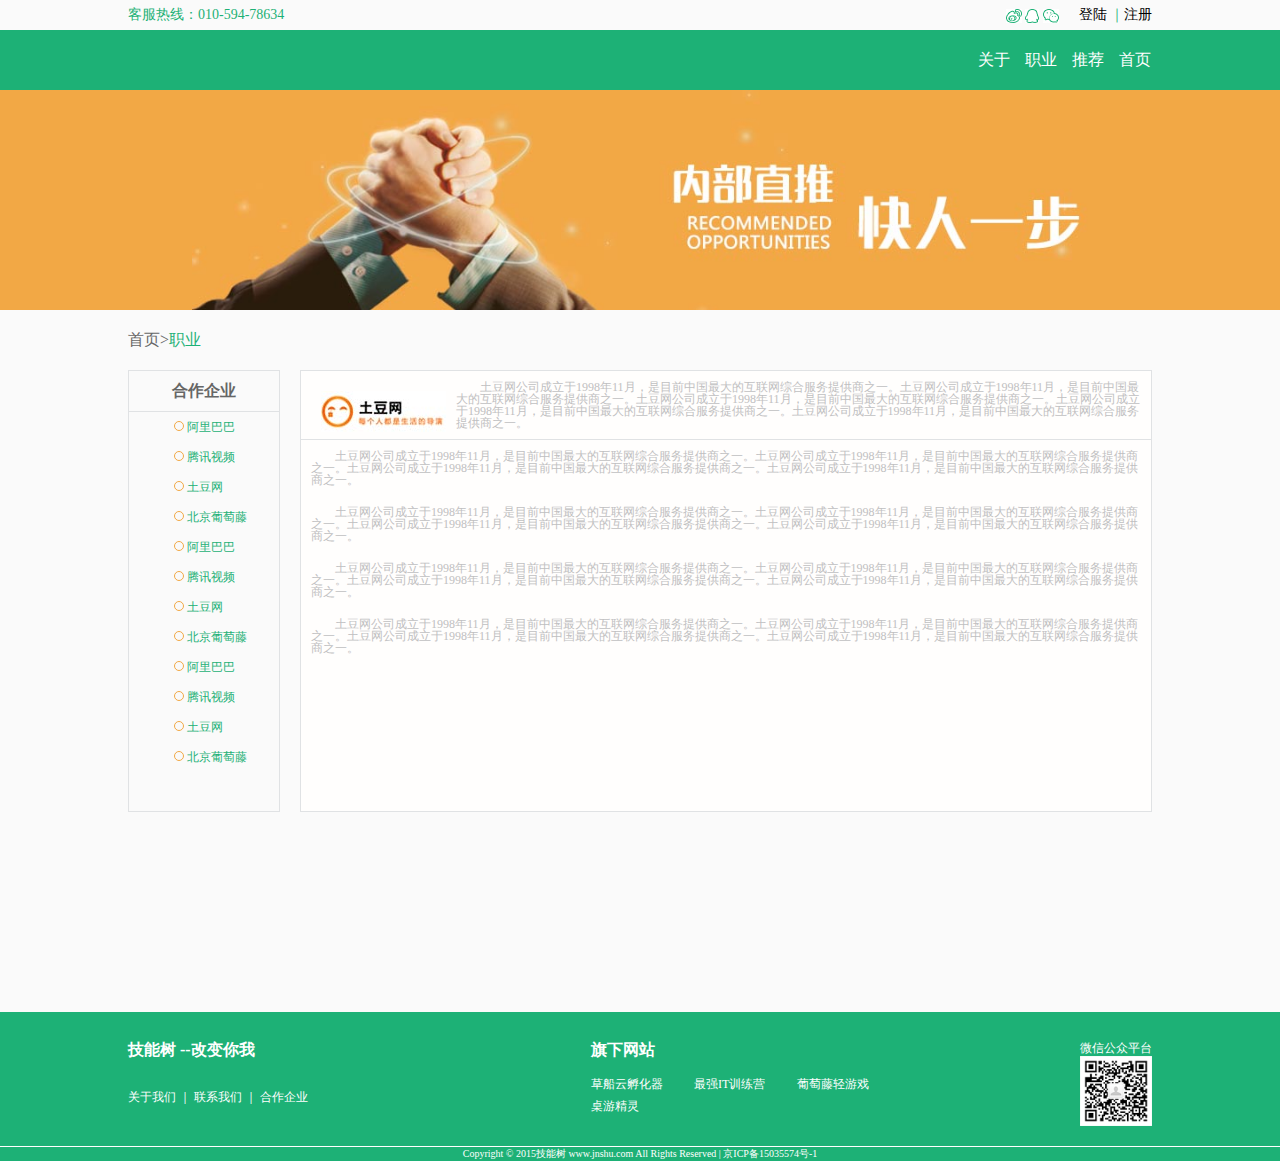
<file: partner.html>
<!DOCTYPE html>
<html lang="en">
<head>
    <meta charset="UTF-8">
    <title>Title</title>
    <meta name="viewport" content="width=device-width, initial-scale=1.0, maximum-scale=1.0, minimum-scale=1.0, user-scalable=no">
    <link rel="stylesheet" href="css/partner.css">
</head>
<body>
<div class="warp">
    <span>客服热线：010-594-78634</span>
    <span><a href="">登陆</a> ｜<a href="">注册</a></span>

    <span>
        <img src="img/job/webok.jpg" alt="">
        <img src="img/job/qq.jpg" alt="">
        <img src="img/job/wechat.jpg" alt="">
    </span>

</div>
<!--导航条-->
<nav>
    <input type="checkbox" id="nav-btn" >
    <label for="nav-btn"><img src="img/btn.png" alt=""></label>
    <div class="nav-btngroup">
        <a href="partner.html">关于</a>
        <a href="job.html">职业</a>
        <a href="job.html">推荐</a>
        <a href="index.html">首页</a>
        <a></a>
    </div>
    <a href="partner.html">关于</a>
    <a href="job.html">职业</a>
    <a href="job.html">推荐</a>
    <a href="index.html">首页</a>
</nav>
<div class="headimg">
    <img src="img/part.jpg" alt="">
</div>
<main>
    <div class="nav-title">
        <a href="index.html">首页</a>><a href="">职业</a>
    </div>

    <div class="partner-content">
        <div class="content-left">
            <h4>合作企业</h4>
            <ul>
                <li>阿里巴巴</li>
                <li>腾讯视频</li>
                <li>土豆网</li>
                <li>北京葡萄藤</li>
                <li>阿里巴巴</li>
                <li>腾讯视频</li>
                <li>土豆网</li>
                <li>北京葡萄藤</li>
                <li>阿里巴巴</li>
                <li>腾讯视频</li>
                <li>土豆网</li>
                <li>北京葡萄藤</li>
            </ul>
        </div>
        <div class="content-right">
            <div class="right-title">
                <img src="img/partner/tudou.jpg" alt="">
                土豆网公司成立于1998年11月，是目前中国最大的互联网综合服务提供商之一。土豆网公司成立于1998年11月，是目前中国最大的互联网综合服务提供商之一。土豆网公司成立于1998年11月，是目前中国最大的互联网综合服务提供商之一。土豆网公司成立于1998年11月，是目前中国最大的互联网综合服务提供商之一。土豆网公司成立于1998年11月，是目前中国最大的互联网综合服务提供商之一。
            </div>
            <p>
                土豆网公司成立于1998年11月，是目前中国最大的互联网综合服务提供商之一。土豆网公司成立于1998年11月，是目前中国最大的互联网综合服务提供商之一。土豆网公司成立于1998年11月，是目前中国最大的互联网综合服务提供商之一。土豆网公司成立于1998年11月，是目前中国最大的互联网综合服务提供商之一。
            </p>
            <p>
                土豆网公司成立于1998年11月，是目前中国最大的互联网综合服务提供商之一。土豆网公司成立于1998年11月，是目前中国最大的互联网综合服务提供商之一。土豆网公司成立于1998年11月，是目前中国最大的互联网综合服务提供商之一。土豆网公司成立于1998年11月，是目前中国最大的互联网综合服务提供商之一。
            </p>
            <p>
                土豆网公司成立于1998年11月，是目前中国最大的互联网综合服务提供商之一。土豆网公司成立于1998年11月，是目前中国最大的互联网综合服务提供商之一。土豆网公司成立于1998年11月，是目前中国最大的互联网综合服务提供商之一。土豆网公司成立于1998年11月，是目前中国最大的互联网综合服务提供商之一。
            </p>
            <p>
                土豆网公司成立于1998年11月，是目前中国最大的互联网综合服务提供商之一。土豆网公司成立于1998年11月，是目前中国最大的互联网综合服务提供商之一。土豆网公司成立于1998年11月，是目前中国最大的互联网综合服务提供商之一。土豆网公司成立于1998年11月，是目前中国最大的互联网综合服务提供商之一。
            </p>
        </div>
    </div>


</main>



<footer>
    <div class="footer-left">
        <h4>技能树 --改变你我</h4>
        <span>关于我们&nbsp;｜&nbsp;联系我们&nbsp;｜&nbsp;合作企业</span>
    </div>

    <div class="footer-middle">
        <h4>旗下网站</h4>
        <p>
            <span>草船云孵化器</span>
            <span>最强IT训练营</span>
            <span>葡萄藤轻游戏</span>
            <span>桌游精灵</span>
        </p>
    </div>

    <div class="footer-wecheat">
        <span>微信公众平台</span>
        <img src="img/qrcode.png" alt="">
    </div>
</footer>
<div class="copyright">
    Copyright&nbsp;&copy;&nbsp;2015技能树 www.jnshu.com All Rights Reserved | 京ICP备15035574号-1
</div>



</body>
</html>
</file>
<file: css/index.css>
@charset "UTF-8";
/*
  Document   : CSS样式初始化
  Created on : 2016. 8. 7,09:41:00
  Author :
  Description:
  CSS样式表的初始化，全局样式设置。部分样式属性请根据具体页面重置其属性
      导入方式：<link href="css/common.css" rel="stylesheet" type="text/css" /> */
/* reset */
body, div, dl, dt, dd, ul, ol, li, h1, h2, h3, h4, h5, h6, pre, code, form, fieldset, legend, textarea, p, blockquote, th, td, input, select, textarea, button {
  margin: 0;
  padding: 0; }

/* 初始化标签在所有浏览器中的margin、padding值 */
fieldset, img {
  border: 0 none; }

/* 重置fieldset（表单分组）、图片的边框为0*/
dl, ul, ol, menu, li {
  list-style: none; }

/* 重置类表前导符号为onne,menu在HTML5中有效 */
blockquote, q {
  quotes: none; }

/* 重置嵌套引用的引号类型 */
blockquote:before, blockquote:after, q:before, q:after {
  content: '';
  content: none; }

/* 重置嵌套引用*/
input, select, textarea, button {
  vertical-align: middle; }

/* 重置表单控件垂直居中*/
button {
  border: 0 none;
  background-color: transparent;
  cursor: pointer; }

/* 重置表单button按钮效果 */
body {
  background: #fff; }

/* 重置body 页面背景为白色 */
body, th, td, input, select, textarea, button {
  font-size: 12px;
  line-height: 1;
  font-family: "微软雅黑", "黑体","宋体";
  color: #666; }

/* 重置页面文字属性 */
a {
  color: #666;
  text-decoration: none; }

/* 重置链接a标签 */
a:active, a:hover {
  text-decoration: none; }

/* 重置链接a标签的鼠标滑动效果 */
address, caption, cite, code, dfn, em, var {
  font-style: normal;
  font-weight: normal; }

/* 重置样式标签的样式 */
caption {
  display: none; }

/* 重置表格标题为隐藏 */
table {
  width: 100%;
  border-collapse: collapse;
  border-spacing: 0;
  table-layout: fixed; }

/* 重置table属性 */
img {
  vertical-align: top; }

/* 图片在当前行内的垂直位置 */
/* 页面设置 */
/* 取消a标签点击后的虚线框 */
a {
  outline: none; }

a:active {
  star: expression(this.onFocus=this.blur()); }

/* 设置页面文字等在拖动鼠标选中情况下的背景色与文字颜色 */
/*
::selection {color: #fff;background-color: #4C6E78;}
::-moz-selection {color: #fff;background-color: #4C6E78;}
*/
/*清除浮动*/
.clear {
  clear: both; }

/*清除浮动--推荐使用*/
.clearfix:before, .clearfix:after {
  content: '';
  display: table; }

.clearfix:after {
  clear: both; }

html {
  font-size: 62.5%; }

body {
  font-size: 16px;
  background-color: #fafafa; }

.warp, nav {
  padding: 0 10%; }

.warp {
  align-items: center;
  height: 3rem;
  line-height: 3rem;
  color: #1db176;
  font-size: 14px; }
  .warp span:nth-of-type(2) {
    float: right;
    margin-left: 2rem; }
    .warp span:nth-of-type(2) a {
      color: black; }
  .warp span:nth-of-type(3) {
    float: right; }
  .warp img {
    position: relative;
    top: 9px; }

nav {
  min-height: 6rem;
  background-color: #1db176;
  text-align: right;
  display: flex;
  justify-content: flex-end; }
  nav input {
    display: none; }
  nav img {
    display: none;
    transform: scale(0.8); }
  nav a {
    display: flex;
    justify-content: center;
    align-items: center;
    margin-right: -13px;
    height: 6rem;
    width: 6rem;
    color: white; }
    nav a:hover {
      border-bottom: 2px white solid; }

.nav-btngroup {
  display: none; }

footer {
  padding: 0 10%;
  background-color: #1db176;
  color: white; }

.copyright {
  background-color: #1db176;
  text-align: center;
  font-size: 10px;
  color: white;
  line-height: 14px;
  border-top: 1px solid white; }

footer {
  display: flex;
  justify-content: space-between;
  padding-bottom: 2rem; }
  footer h4 {
    margin: 3rem 0;
    text-align: left; }
  footer .footer-left {
    margin-right: 8rem; }
    footer .footer-left span {
      font-size: 12px;
      cursor: pointer; }
  footer .footer-middle {
    width: 28%; }
    footer .footer-middle h4 {
      margin-bottom: 2rem; }
    footer .footer-middle p {
      display: flex;
      justify-content: space-between;
      flex-wrap: wrap;
      width: 100%; }
    footer .footer-middle span {
      margin-bottom: 1rem;
      display: block;
      width: 8rem;
      font-size: 12px;
      cursor: pointer;
      color: white; }
      footer .footer-middle span:hover {
        border-bottom: white 1px solid; }
  footer .footer-wecheat {
    font-size: 12px; }
    footer .footer-wecheat span {
      margin-top: 3rem;
      text-align: center;
      display: block; }
    footer .footer-wecheat img {
      margin-top: 2px;
      width: 7.2rem;
      height: 7rem; }

.slider {
  width: 100%;
  overflow: hidden;
  position: relative; }
  .slider ul li {
    width: 100%;
    display: inline-block;
    transition: all 0.5s; }
  .slider ul li img {
    width: 100%; }

.slider ul {
  font-size: 0;
  width: 100%;
  white-space: nowrap; }

#slide1 {
  position: absolute;
  bottom: 10%;
  left: 46%;
  transform: translateX(-50%);
  margin: 0 -8px; }

#slide2 {
  position: absolute;
  bottom: 10%;
  left: 48.5%;
  margin-left: -2px;
  transform: translateX(-50%); }

#slide3 {
  position: absolute;
  bottom: 10%;
  left: 51%;
  margin-left: 4px;
  transform: translateX(-50%); }

#slide4 {
  position: absolute;
  bottom: 10%;
  margin-left: 10px;
  left: 53.5%;
  transform: translateX(-50%); }

#slide1:checked ~ ul li:first-of-type {
  margin-left: 0; }

#slide2:checked ~ ul li:first-of-type {
  margin-left: -100%; }

#slide3:checked ~ ul li:first-of-type {
  margin-left: -200%; }

#slide4:checked ~ ul li:first-of-type {
  margin-left: -300%; }

.arrows > label {
  display: none;
  position: absolute;
  top: 48%;
  cursor: pointer;
  margin: 0 2%;
  width: 20px;
  height: 20px;
  border-right: #afb0b1 3px solid;
  border-bottom: #afb0b1 3px solid; }

.arrows > label:hover {
  border-color: #c7c8c9; }

#slide1:checked ~ .arrows > label:nth-of-type(4), #slide2:checked ~ .arrows > label:nth-of-type(1), #slide3:checked ~ .arrows > label:nth-of-type(2), #slide4:checked ~ .arrows > label:nth-of-type(3) {
  display: block;
  transform: rotate(135deg); }

#slide1:checked ~ .arrows > label:nth-of-type(2), #slide2:checked ~ .arrows > label:nth-of-type(3), #slide3:checked ~ .arrows > label:nth-of-type(4), #slide4:checked ~ .arrows > label:nth-of-type(1) {
  display: block;
  transform: rotate(-45deg);
  right: 0; }

@media all and (max-width: 450px) {
  .slider input {
    width: 8px; } }
main {
  padding: 0 10%; }

h4 {
  margin: 3rem 0;
  text-align: center; }

p {
  font-size: 12px;
  color: #c0c1c2;
  line-height: 13px; }

.about {
  margin-bottom: 3rem;
  display: flex; }
  .about div {
    padding: 2rem .5rem;
    margin-top: 3rem;
    flex-basis: 25%;
    display: flex;
    flex-direction: column;
    align-items: center;
    height: auto; }
    .about div img {
      height: 44px; }

.about div:nth-of-type(4) {
  border-left: 1px gray dashed;
  justify-content: center; }
  .about div:nth-of-type(4) span {
    margin: 1rem 0 .5rem 0; }

.how {
  margin-bottom: 5rem; }
  .how h4 {
    text-align: center; }
  .how .how-top, .how .how-bottom {
    color: #adaeaf;
    line-height: 12px;
    font-size: 10px;
    display: flex;
    justify-content: space-around;
    flex-wrap: wrap; }
    .how .how-top .how-blk, .how .how-bottom .how-blk {
      margin-right: 1rem;
      margin-top: 1.5rem;
      display: flex;
      justify-content: center;
      align-items: center;
      justify-content: start; }
      .how .how-top .how-blk img, .how .how-bottom .how-blk img {
        width: 2.5rem;
        height: 2rem; }
      .how .how-top .how-blk p, .how .how-bottom .how-blk p {
        width: 10rem;
        padding: 0 1rem; }

.round {
  display: block;
  width: 4rem;
  height: 4rem;
  border-radius: 50%;
  border: 1px #e1e2e3 solid;
  box-shadow: 1px 1px #c4c5c6;
  display: flex;
  justify-content: center;
  align-items: center;
  color: #1db176; }

.show {
  display: flex;
  flex-wrap: wrap;
  justify-content: space-between; }

.show-blk {
  border: 1px solid  #ececec;
  box-shadow: 1px 1px #cbcbcb;
  background-color: white;
  text-align: center;
  width: 15rem;
  padding: 1rem 1rem 2rem 1rem;
  margin-bottom: 1rem; }
  .show-blk:hover {
    transform: scale(1.1);
    cursor: pointer; }
  .show-blk p {
    text-align: left;
    word-break: break-all; }
  .show-blk img {
    width: 7rem;
    height: 7rem; }

.show input {
  display: none; }

.point {
  text-align: center; }
  .point span {
    display: inline-block;
    width: 1rem;
    height: 1rem;
    border-radius: 50%;
    margin: 2rem 1rem 10rem 1rem;
    border: #bfc0c1 1px solid; }
    .point span:hover {
      background-color: #1db176; }

.partner {
  width: 100%;
  display: flex;
  flex-wrap: wrap;
  border: 1px solid  #ececec;
  box-shadow: 1px 1px #cbcbcb;
  margin-bottom: 11rem; }
  .partner a {
    width: 20%;
    height: 11rem;
    display: flex;
    justify-content: center;
    align-items: center;
    background-color: #ffffff; }
    .partner a:hover {
      box-shadow: 1px 1px 2px 1px #cbcbcb;
      z-index: 99; }
    .partner a img {
      max-width: 100%;
      transform: scale(0.8); }

.friendlink {
  padding: 1rem 10%;
  background-color: #ffffff; }
  .friendlink h4 {
    margin: 0 0 2rem 0; }
  .friendlink ul {
    margin-bottom: 1rem;
    color: #bfc0c1;
    font-size: 10px;
    display: flex; }
    .friendlink ul a {
      width: 10%; }
    .friendlink ul a li {
      list-style: disc inside; }

.fd-h4 {
  line-height: 4rem;
  background-color: #ffffff;
  margin: 0; }

.how-middle {
  display: none; }

@media all and (max-width: 1048px) {
  .how {
    display: flex;
    justify-content: space-around; }
    .how .how-top, .how .how-bottom {
      display: flex;
      flex-direction: column;
      align-items: center; }
    .how img {
      display: none; }
    .how .how-middle {
      display: flex;
      flex-direction: column;
      justify-content: space-around;
      position: relative;
      top: 1rem;
      right: 2px; }
      .how .how-middle img {
        display: block; } }
@media all and (max-width: 728px) {
  .fd-h4 {
    width: 100%;
    background-color: #ffffff;
    margin-bottom: 0; }

  .friendlink {
    display: flex;
    justify-content: space-around; }
    .friendlink ul li {
      margin-bottom: 2px; }
    .friendlink .friendlink-top {
      display: block; } }
@media all and (max-width: 550px) {
  .about {
    flex-direction: column; }
    .about div:nth-of-type(4) {
      border: 1px #c7c8c9 dashed; }

  #nav-btn:checked ~ .nav-btngroup {
    display: flex;
    justify-content: center;
    align-items: center; }

  nav {
    padding: 0;
    position: relative; }
    nav > a {
      display: none; }
    nav img {
      display: block;
      position: absolute;
      right: 10%;
      top: 1.5rem;
      cursor: pointer; }
    nav .nav-btngroup {
      display: none;
      width: 100%;
      flex-direction: column;
      position: relative;
      top: 6rem; }
      nav .nav-btngroup a {
        width: 100%; }
      nav .nav-btngroup a:first-of-type {
        border-top: white 1px solid; }

  .how {
    flex-wrap: wrap; }
    .how .how-top, .how .how-bottom {
      flex-direction: column;
      align-items: center; }
      .how .how-top .how-blk, .how .how-bottom .how-blk {
        margin-right: 0; }
      .how .how-top .how-blk p, .how .how-bottom .how-blk p {
        width: 12rem; }
    .how img {
      display: none; }
    .how .how-middle {
      display: none; }

  .show {
    justify-content: space-around; }

  .partner {
    justify-content: center; }
    .partner a {
      width: 100%; }

  footer {
    flex-direction: column; }
    footer .footer-left {
      margin-right: 0; }
    footer .footer-middle {
      width: 100%; }
    footer .footer-wecheat {
      width: 73px; }

  .warp {
    justify-content: flex-end; }
    .warp span:nth-of-type(1), .warp span:nth-of-type(3) {
      display: none; } }

/*# sourceMappingURL=index.css.map */
</file>
<file: css/job.css>
@charset "UTF-8";
/*
  Document   : CSS样式初始化
  Created on : 2016. 8. 7,09:41:00
  Author :
  Description:
  CSS样式表的初始化，全局样式设置。部分样式属性请根据具体页面重置其属性
      导入方式：<link href="css/common.css" rel="stylesheet" type="text/css" /> */
/* reset */
body, div, dl, dt, dd, ul, ol, li, h1, h2, h3, h4, h5, h6, pre, code, form, fieldset, legend, textarea, p, blockquote, th, td, input, select, textarea, button {
  margin: 0;
  padding: 0; }

/* 初始化标签在所有浏览器中的margin、padding值 */
fieldset, img {
  border: 0 none; }

/* 重置fieldset（表单分组）、图片的边框为0*/
dl, ul, ol, menu, li {
  list-style: none; }

/* 重置类表前导符号为onne,menu在HTML5中有效 */
blockquote, q {
  quotes: none; }

/* 重置嵌套引用的引号类型 */
blockquote:before, blockquote:after, q:before, q:after {
  content: '';
  content: none; }

/* 重置嵌套引用*/
input, select, textarea, button {
  vertical-align: middle; }

/* 重置表单控件垂直居中*/
button {
  border: 0 none;
  background-color: transparent;
  cursor: pointer; }

/* 重置表单button按钮效果 */
body {
  background: #fff; }

/* 重置body 页面背景为白色 */
body, th, td, input, select, textarea, button {
  font-size: 12px;
  line-height: 1;
  font-family: "微软雅黑", "黑体","宋体";
  color: #666; }

/* 重置页面文字属性 */
a {
  color: #666;
  text-decoration: none; }

/* 重置链接a标签 */
a:active, a:hover {
  text-decoration: none; }

/* 重置链接a标签的鼠标滑动效果 */
address, caption, cite, code, dfn, em, var {
  font-style: normal;
  font-weight: normal; }

/* 重置样式标签的样式 */
caption {
  display: none; }

/* 重置表格标题为隐藏 */
table {
  width: 100%;
  border-collapse: collapse;
  border-spacing: 0;
  table-layout: fixed; }

/* 重置table属性 */
img {
  vertical-align: top; }

/* 图片在当前行内的垂直位置 */
/* 页面设置 */
/* 取消a标签点击后的虚线框 */
a {
  outline: none; }

a:active {
  star: expression(this.onFocus=this.blur()); }

/* 设置页面文字等在拖动鼠标选中情况下的背景色与文字颜色 */
/*
::selection {color: #fff;background-color: #4C6E78;}
::-moz-selection {color: #fff;background-color: #4C6E78;}
*/
/*清除浮动*/
.clear {
  clear: both; }

/*清除浮动--推荐使用*/
.clearfix:before, .clearfix:after {
  content: '';
  display: table; }

.clearfix:after {
  clear: both; }

html {
  font-size: 62.5%; }

body {
  font-size: 16px;
  background-color: #fafafa; }

.warp, nav {
  padding: 0 10%; }

.warp {
  align-items: center;
  height: 3rem;
  line-height: 3rem;
  color: #1db176;
  font-size: 14px; }
  .warp span:nth-of-type(2) {
    float: right;
    margin-left: 2rem; }
    .warp span:nth-of-type(2) a {
      color: black; }
  .warp span:nth-of-type(3) {
    float: right; }
  .warp img {
    position: relative;
    top: 9px; }

nav {
  min-height: 6rem;
  background-color: #1db176;
  text-align: right;
  display: flex;
  justify-content: flex-end; }
  nav input {
    display: none; }
  nav img {
    display: none;
    transform: scale(0.8); }
  nav a {
    display: flex;
    justify-content: center;
    align-items: center;
    margin-right: -13px;
    height: 6rem;
    width: 6rem;
    color: white; }
    nav a:hover {
      border-bottom: 2px white solid; }

.nav-btngroup {
  display: none; }

footer {
  padding: 0 10%;
  background-color: #1db176;
  color: white; }

.copyright {
  background-color: #1db176;
  text-align: center;
  font-size: 10px;
  color: white;
  line-height: 14px;
  border-top: 1px solid white; }

footer {
  display: flex;
  justify-content: space-between;
  padding-bottom: 2rem; }
  footer h4 {
    margin: 3rem 0;
    text-align: left; }
  footer .footer-left {
    margin-right: 8rem; }
    footer .footer-left span {
      font-size: 12px;
      cursor: pointer; }
  footer .footer-middle {
    width: 28%; }
    footer .footer-middle h4 {
      margin-bottom: 2rem; }
    footer .footer-middle p {
      display: flex;
      justify-content: space-between;
      flex-wrap: wrap;
      width: 100%; }
    footer .footer-middle span {
      margin-bottom: 1rem;
      display: block;
      width: 8rem;
      font-size: 12px;
      cursor: pointer;
      color: white; }
      footer .footer-middle span:hover {
        border-bottom: white 1px solid; }
  footer .footer-wecheat {
    font-size: 12px; }
    footer .footer-wecheat span {
      margin-top: 3rem;
      text-align: center;
      display: block; }
    footer .footer-wecheat img {
      margin-top: 2px;
      width: 7.2rem;
      height: 7rem; }

.slider {
  width: 100%;
  overflow: hidden;
  position: relative; }
  .slider ul li {
    width: 100%;
    display: inline-block;
    transition: all 0.5s; }
  .slider ul li img {
    width: 100%; }

.slider ul {
  font-size: 0;
  width: 100%;
  white-space: nowrap; }

#slide1 {
  position: absolute;
  bottom: 10%;
  left: 46%;
  transform: translateX(-50%);
  margin: 0 -8px; }

#slide2 {
  position: absolute;
  bottom: 10%;
  left: 48.5%;
  margin-left: -2px;
  transform: translateX(-50%); }

#slide3 {
  position: absolute;
  bottom: 10%;
  left: 51%;
  margin-left: 4px;
  transform: translateX(-50%); }

#slide4 {
  position: absolute;
  bottom: 10%;
  margin-left: 10px;
  left: 53.5%;
  transform: translateX(-50%); }

#slide1:checked ~ ul li:first-of-type {
  margin-left: 0; }

#slide2:checked ~ ul li:first-of-type {
  margin-left: -100%; }

#slide3:checked ~ ul li:first-of-type {
  margin-left: -200%; }

#slide4:checked ~ ul li:first-of-type {
  margin-left: -300%; }

.arrows > label {
  display: none;
  position: absolute;
  top: 48%;
  cursor: pointer;
  margin: 0 2%;
  width: 20px;
  height: 20px;
  border-right: #afb0b1 3px solid;
  border-bottom: #afb0b1 3px solid; }

.arrows > label:hover {
  border-color: #c7c8c9; }

#slide1:checked ~ .arrows > label:nth-of-type(4), #slide2:checked ~ .arrows > label:nth-of-type(1), #slide3:checked ~ .arrows > label:nth-of-type(2), #slide4:checked ~ .arrows > label:nth-of-type(3) {
  display: block;
  transform: rotate(135deg); }

#slide1:checked ~ .arrows > label:nth-of-type(2), #slide2:checked ~ .arrows > label:nth-of-type(3), #slide3:checked ~ .arrows > label:nth-of-type(4), #slide4:checked ~ .arrows > label:nth-of-type(1) {
  display: block;
  transform: rotate(-45deg);
  right: 0; }

@media all and (max-width: 450px) {
  .slider input {
    width: 8px; } }
.red {
  color: red; }

.black {
  color: black; }

.gray {
  color: #bfc0c1; }

main {
  padding: 0 10%;
  background-color: #fafafa; }
  main .job-content:nth-of-type(4) {
    margin-bottom: 10rem; }

.main-nav {
  font-size: 12px; }

.nav-title {
  line-height: 6rem;
  border-bottom: 1px solid #e0e2e4; }
  .nav-title a:nth-child(2) {
    color: #1db176; }

.nav-content {
  line-height: 4rem;
  border-bottom: 1px solid #e5e7e9;
  margin-bottom: 3rem;
  color: #bfc0c1; }
  .nav-content a {
    margin-left: 2rem; }
    .nav-content a:hover {
      background-color: #1db176;
      color: white; }

main > h4 {
  line-height: 5rem;
  border-bottom: 1px solid #e0e2e4;
  margin-bottom: 3rem; }

.job-content {
  display: flex;
  justify-content: space-between;
  flex-wrap: wrap; }

.job-blk {
  position: relative;
  border: 1px solid #e0e2e4;
  box-shadow: 1px 1px 1px #e0e2e4;
  margin: 0 0 2rem 0;
  width: 32rem;
  border-radius: 2px; }
  .job-blk:hover .blk-hover {
    display: block; }
  .job-blk .blk-hover {
    display: none;
    z-index: 1;
    text-align: center;
    color: white;
    padding: 6rem 3rem;
    background-color: rgba(0, 0, 0, 0.7);
    position: absolute;
    top: 0;
    left: 0;
    right: 0;
    bottom: 0; }
    .job-blk .blk-hover p {
      margin-top: 2rem;
      font-size: 14px;
      text-align: left;
      line-height: 20px;
      text-indent: 2em;
      color: white; }
  .job-blk p {
    line-height: 16px;
    margin-top: 1rem;
    font-size: 12px;
    color: black;
    word-break: break-all; }
  .job-blk .blk-head > img {
    width: 15rem;
    height: 15rem;
    margin-right: .5rem; }
  .job-blk .blk-head {
    display: flex;
    padding: 1rem .5rem;
    border-bottom: 1px solid #e0e2e4; }
  .job-blk .blk-row1, .job-blk .blk-row2 {
    width: 100%;
    font-size: 12px;
    display: flex;
    border-bottom: 1px solid #e0e2e4; }
    .job-blk .blk-row1 > span, .job-blk .blk-row2 > span {
      display: flex;
      flex-basis: 50%;
      line-height: 3rem;
      padding: 0 .5rem;
      color: #bfc0c1; }
      .job-blk .blk-row1 > span img, .job-blk .blk-row2 > span img {
        margin-left: 0.5rem;
        position: relative;
        top: 7px; }
    .job-blk .blk-row1 > span:nth-of-type(1), .job-blk .blk-row2 > span:nth-of-type(1) {
      border-right: 1px solid #e0e2e4; }
  .job-blk .blk-row3 {
    font-size: 12px;
    color: #bfc0c1;
    display: flex; }
    .job-blk .blk-row3 > span:nth-of-type(1) {
      flex-basis: 40%;
      line-height: 9rem;
      text-align: center;
      border-right: 1px solid #e0e2e4;
      border-bottom: 1px solid #e0e2e4; }
    .job-blk .blk-row3 > span:nth-of-type(2) {
      flex-basis: 60%; }
      .job-blk .blk-row3 > span:nth-of-type(2) span > span:nth-of-type(2) {
        float: right; }
      .job-blk .blk-row3 > span:nth-of-type(2) > span {
        border-bottom: 1px solid #e0e2e4;
        display: block;
        line-height: 3rem;
        padding: 0 .5rem 0 1rem; }
  .job-blk .blk-row4 {
    font-size: 14px;
    font-weight: bold;
    padding: 0 .5rem;
    line-height: 3rem;
    border-bottom: 1px solid #e0e2e4; }
  .job-blk .blk-row5 {
    font-size: 12px;
    color: #bfc0c1;
    line-height: 3rem;
    padding: 0 .5rem; }

@media all and (max-width: 300px) {
  .job-blk .blk-row1 span {
    display: flex;
    flex-direction: column; } }
@media all and (max-width: 1048px) {
  .how {
    display: flex;
    justify-content: space-around; }
    .how .how-top, .how .how-bottom {
      display: flex;
      flex-direction: column;
      align-items: center; }
    .how img {
      display: none; }
    .how .how-middle {
      display: flex;
      flex-direction: column;
      justify-content: space-around;
      position: relative;
      top: 1rem;
      right: 2px; }
      .how .how-middle img {
        display: block; } }
@media all and (max-width: 728px) {
  .fd-h4 {
    width: 100%;
    background-color: #ffffff;
    margin-bottom: 0; }

  .friendlink {
    display: flex;
    justify-content: space-around; }
    .friendlink ul li {
      margin-bottom: 2px; }
    .friendlink .friendlink-top {
      display: block; } }
@media all and (max-width: 550px) {
  .about {
    flex-direction: column; }
    .about div:nth-of-type(4) {
      border: 1px #c7c8c9 dashed; }

  #nav-btn:checked ~ .nav-btngroup {
    display: flex;
    justify-content: center;
    align-items: center; }

  nav {
    padding: 0;
    position: relative; }
    nav > a {
      display: none; }
    nav img {
      display: block;
      position: absolute;
      right: 10%;
      top: 1.5rem;
      cursor: pointer; }
    nav .nav-btngroup {
      display: none;
      width: 100%;
      flex-direction: column;
      position: relative;
      top: 6rem; }
      nav .nav-btngroup a {
        width: 100%; }
      nav .nav-btngroup a:first-of-type {
        border-top: white 1px solid; }

  .how {
    flex-wrap: wrap; }
    .how .how-top, .how .how-bottom {
      flex-direction: column;
      align-items: center; }
      .how .how-top .how-blk, .how .how-bottom .how-blk {
        margin-right: 0; }
      .how .how-top .how-blk p, .how .how-bottom .how-blk p {
        width: 12rem; }
    .how img {
      display: none; }
    .how .how-middle {
      display: none; }

  .show {
    justify-content: space-around; }

  .partner {
    justify-content: center; }
    .partner a {
      width: 100%; }

  footer {
    flex-direction: column; }
    footer .footer-left {
      margin-right: 0; }
    footer .footer-middle {
      width: 100%; }
    footer .footer-wecheat {
      width: 73px; }

  .warp {
    justify-content: flex-end; }
    .warp span:nth-of-type(1), .warp span:nth-of-type(3) {
      display: none; } }

/*# sourceMappingURL=job.css.map */
</file>
<file: css/partner.css>
@charset "UTF-8";
/*
  Document   : CSS样式初始化
  Created on : 2016. 8. 7,09:41:00
  Author :
  Description:
  CSS样式表的初始化，全局样式设置。部分样式属性请根据具体页面重置其属性
      导入方式：<link href="css/common.css" rel="stylesheet" type="text/css" /> */
/* reset */
body, div, dl, dt, dd, ul, ol, li, h1, h2, h3, h4, h5, h6, pre, code, form, fieldset, legend, textarea, p, blockquote, th, td, input, select, textarea, button {
  margin: 0;
  padding: 0; }

/* 初始化标签在所有浏览器中的margin、padding值 */
fieldset, img {
  border: 0 none; }

/* 重置fieldset（表单分组）、图片的边框为0*/
dl, ul, ol, menu, li {
  list-style: none; }

/* 重置类表前导符号为onne,menu在HTML5中有效 */
blockquote, q {
  quotes: none; }

/* 重置嵌套引用的引号类型 */
blockquote:before, blockquote:after, q:before, q:after {
  content: '';
  content: none; }

/* 重置嵌套引用*/
input, select, textarea, button {
  vertical-align: middle; }

/* 重置表单控件垂直居中*/
button {
  border: 0 none;
  background-color: transparent;
  cursor: pointer; }

/* 重置表单button按钮效果 */
body {
  background: #fff; }

/* 重置body 页面背景为白色 */
body, th, td, input, select, textarea, button {
  font-size: 12px;
  line-height: 1;
  font-family: "微软雅黑", "黑体","宋体";
  color: #666; }

/* 重置页面文字属性 */
a {
  color: #666;
  text-decoration: none; }

/* 重置链接a标签 */
a:active, a:hover {
  text-decoration: none; }

/* 重置链接a标签的鼠标滑动效果 */
address, caption, cite, code, dfn, em, var {
  font-style: normal;
  font-weight: normal; }

/* 重置样式标签的样式 */
caption {
  display: none; }

/* 重置表格标题为隐藏 */
table {
  width: 100%;
  border-collapse: collapse;
  border-spacing: 0;
  table-layout: fixed; }

/* 重置table属性 */
img {
  vertical-align: top; }

/* 图片在当前行内的垂直位置 */
/* 页面设置 */
/* 取消a标签点击后的虚线框 */
a {
  outline: none; }

a:active {
  star: expression(this.onFocus=this.blur()); }

/* 设置页面文字等在拖动鼠标选中情况下的背景色与文字颜色 */
/*
::selection {color: #fff;background-color: #4C6E78;}
::-moz-selection {color: #fff;background-color: #4C6E78;}
*/
/*清除浮动*/
.clear {
  clear: both; }

/*清除浮动--推荐使用*/
.clearfix:before, .clearfix:after {
  content: '';
  display: table; }

.clearfix:after {
  clear: both; }

html {
  font-size: 62.5%; }

body {
  font-size: 16px;
  background-color: #fafafa; }

.warp, nav {
  padding: 0 10%; }

.warp {
  align-items: center;
  height: 3rem;
  line-height: 3rem;
  color: #1db176;
  font-size: 14px; }
  .warp span:nth-of-type(2) {
    float: right;
    margin-left: 2rem; }
    .warp span:nth-of-type(2) a {
      color: black; }
  .warp span:nth-of-type(3) {
    float: right; }
  .warp img {
    position: relative;
    top: 9px; }

nav {
  min-height: 6rem;
  background-color: #1db176;
  text-align: right;
  display: flex;
  justify-content: flex-end; }
  nav input {
    display: none; }
  nav img {
    display: none;
    transform: scale(0.8); }
  nav a {
    display: flex;
    justify-content: center;
    align-items: center;
    margin-right: -13px;
    height: 6rem;
    width: 6rem;
    color: white; }
    nav a:hover {
      border-bottom: 2px white solid; }

.nav-btngroup {
  display: none; }

footer {
  padding: 0 10%;
  background-color: #1db176;
  color: white; }

.copyright {
  background-color: #1db176;
  text-align: center;
  font-size: 10px;
  color: white;
  line-height: 14px;
  border-top: 1px solid white; }

footer {
  display: flex;
  justify-content: space-between;
  padding-bottom: 2rem; }
  footer h4 {
    margin: 3rem 0;
    text-align: left; }
  footer .footer-left {
    margin-right: 8rem; }
    footer .footer-left span {
      font-size: 12px;
      cursor: pointer; }
  footer .footer-middle {
    width: 28%; }
    footer .footer-middle h4 {
      margin-bottom: 2rem; }
    footer .footer-middle p {
      display: flex;
      justify-content: space-between;
      flex-wrap: wrap;
      width: 100%; }
    footer .footer-middle span {
      margin-bottom: 1rem;
      display: block;
      width: 8rem;
      font-size: 12px;
      cursor: pointer;
      color: white; }
      footer .footer-middle span:hover {
        border-bottom: white 1px solid; }
  footer .footer-wecheat {
    font-size: 12px; }
    footer .footer-wecheat span {
      margin-top: 3rem;
      text-align: center;
      display: block; }
    footer .footer-wecheat img {
      margin-top: 2px;
      width: 7.2rem;
      height: 7rem; }

.headimg {
  text-align: center;
  background-color: #f2a845; }
  .headimg img {
    width: 70%;
    height: 20%; }

.nav-title {
  padding: 0 10%;
  line-height: 6rem; }
  .nav-title a:nth-child(2) {
    color: #1db176; }

.partner-content {
  display: flex;
  padding: 0 10%;
  margin-bottom: 20rem; }
  .partner-content .content-left {
    flex-shrink: 0;
    height: 44rem;
    margin-right: 2rem;
    width: 15rem;
    border: 1px solid #e0e2e4; }
    .partner-content .content-left h4 {
      text-align: center;
      line-height: 4rem;
      width: 100%;
      border-bottom: 1px solid #e0e2e4; }
    .partner-content .content-left ul li {
      font-size: 12px;
      cursor: pointer;
      margin-left: 45px;
      line-height: 3rem;
      color: #1db176; }
      .partner-content .content-left ul li:hover:before {
        content: "";
        display: inline-block;
        width: .8rem;
        height: .8rem;
        border: 1px solid #f2a845;
        border-radius: 50%;
        background-color: #f2a845; }
      .partner-content .content-left ul li:before {
        content: "";
        margin-right: .3rem;
        display: inline-block;
        width: .8rem;
        height: .8rem;
        border: 1px solid #f2a845;
        border-radius: 50%; }
  .partner-content .content-right {
    text-indent: 2em;
    float: left;
    background-color: #fffefd;
    font-size: 12px;
    color: #bfc0c1;
    border: 1px solid #e0e2e4; }
    .partner-content .content-right p {
      padding: 1rem; }
    .partner-content .content-right .right-title {
      padding: 1rem;
      border-bottom: 1px solid #e0e2e4; }
      .partner-content .content-right .right-title img {
        float: left;
        margin: 1rem; }

@media all and (max-width: 500px) {
  .partner-content {
    flex-direction: column-reverse;
    justify-content: flex-end; }
    .partner-content .content-left {
      margin-top: 2rem;
      width: 100%; }
      .partner-content .content-left ul li {
        margin-left: 38%; } }
@media all and (max-width: 1048px) {
  .how {
    display: flex;
    justify-content: space-around; }
    .how .how-top, .how .how-bottom {
      display: flex;
      flex-direction: column;
      align-items: center; }
    .how img {
      display: none; }
    .how .how-middle {
      display: flex;
      flex-direction: column;
      justify-content: space-around;
      position: relative;
      top: 1rem;
      right: 2px; }
      .how .how-middle img {
        display: block; } }
@media all and (max-width: 728px) {
  .fd-h4 {
    width: 100%;
    background-color: #ffffff;
    margin-bottom: 0; }

  .friendlink {
    display: flex;
    justify-content: space-around; }
    .friendlink ul li {
      margin-bottom: 2px; }
    .friendlink .friendlink-top {
      display: block; } }
@media all and (max-width: 550px) {
  .about {
    flex-direction: column; }
    .about div:nth-of-type(4) {
      border: 1px #c7c8c9 dashed; }

  #nav-btn:checked ~ .nav-btngroup {
    display: flex;
    justify-content: center;
    align-items: center; }

  nav {
    padding: 0;
    position: relative; }
    nav > a {
      display: none; }
    nav img {
      display: block;
      position: absolute;
      right: 10%;
      top: 1.5rem;
      cursor: pointer; }
    nav .nav-btngroup {
      display: none;
      width: 100%;
      flex-direction: column;
      position: relative;
      top: 6rem; }
      nav .nav-btngroup a {
        width: 100%; }
      nav .nav-btngroup a:first-of-type {
        border-top: white 1px solid; }

  .how {
    flex-wrap: wrap; }
    .how .how-top, .how .how-bottom {
      flex-direction: column;
      align-items: center; }
      .how .how-top .how-blk, .how .how-bottom .how-blk {
        margin-right: 0; }
      .how .how-top .how-blk p, .how .how-bottom .how-blk p {
        width: 12rem; }
    .how img {
      display: none; }
    .how .how-middle {
      display: none; }

  .show {
    justify-content: space-around; }

  .partner {
    justify-content: center; }
    .partner a {
      width: 100%; }

  footer {
    flex-direction: column; }
    footer .footer-left {
      margin-right: 0; }
    footer .footer-middle {
      width: 100%; }
    footer .footer-wecheat {
      width: 73px; }

  .warp {
    justify-content: flex-end; }
    .warp span:nth-of-type(1), .warp span:nth-of-type(3) {
      display: none; } }

/*# sourceMappingURL=partner.css.map */
</file>
